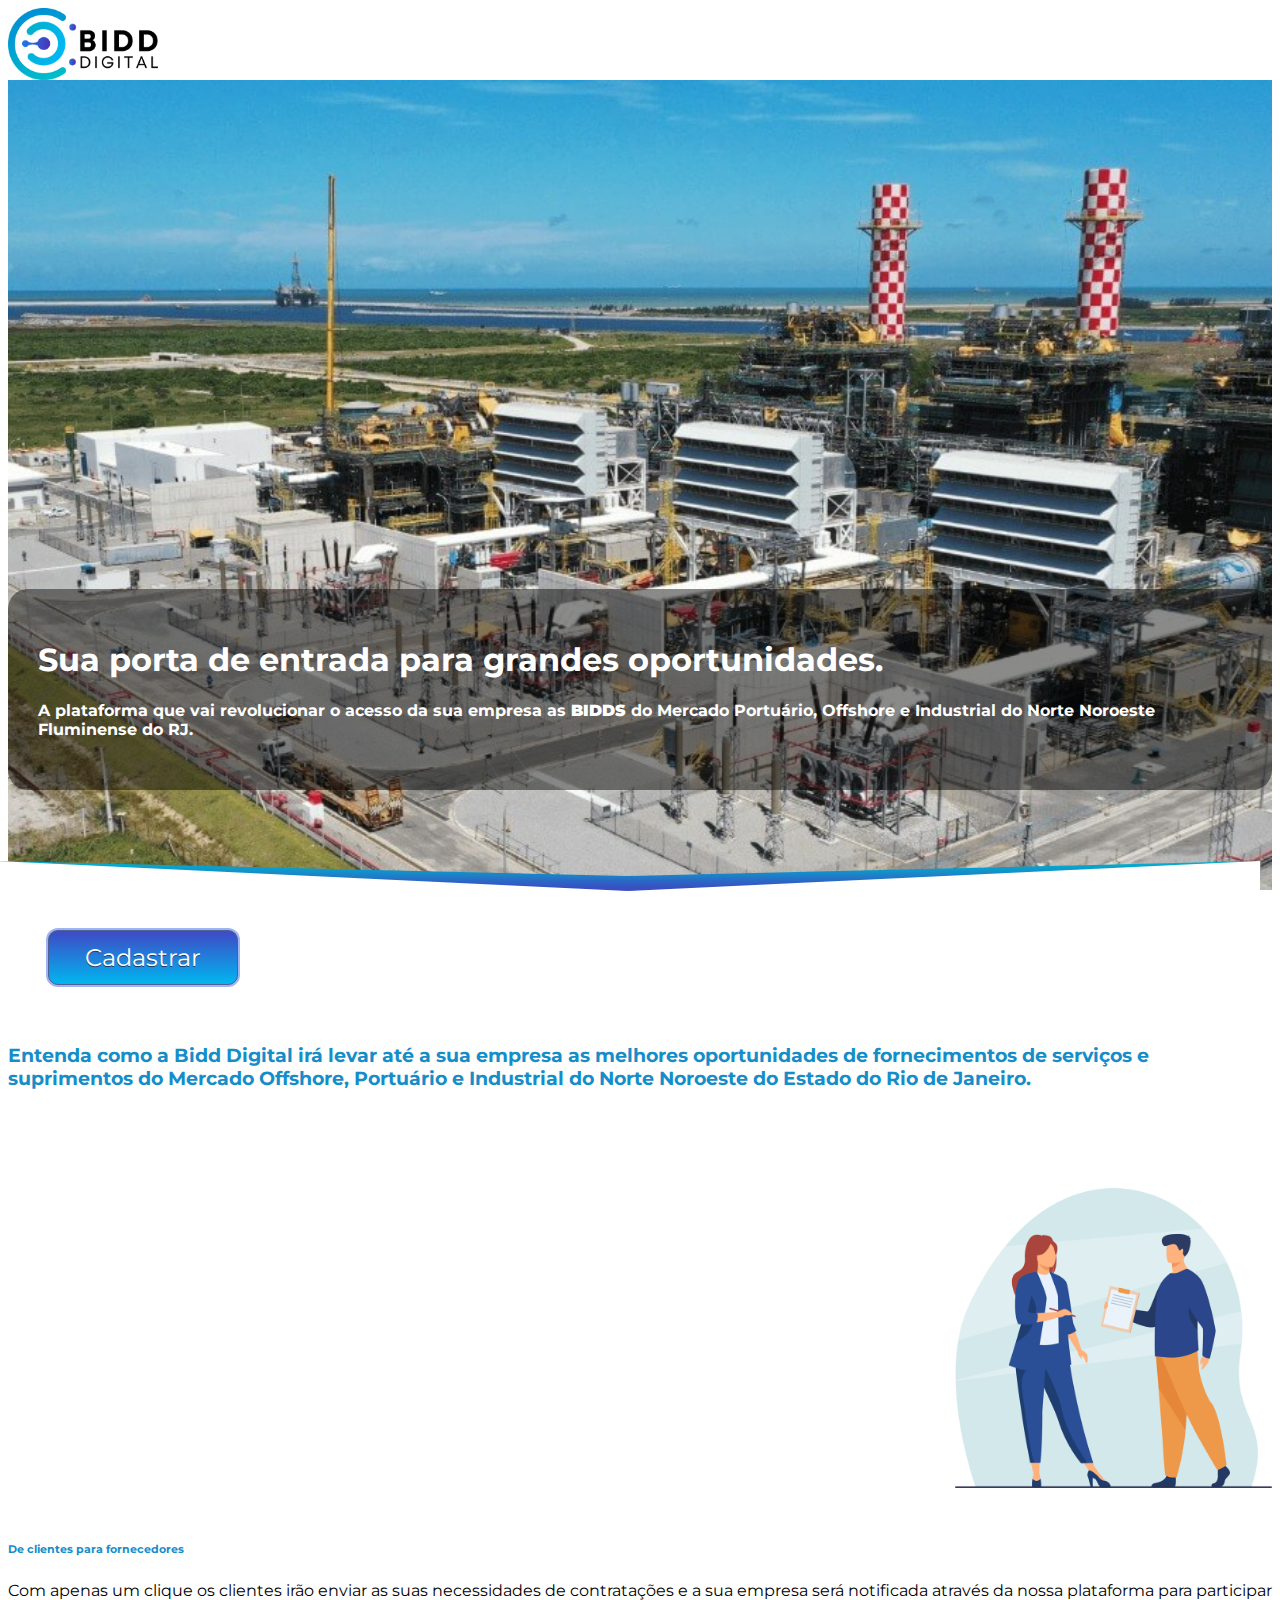
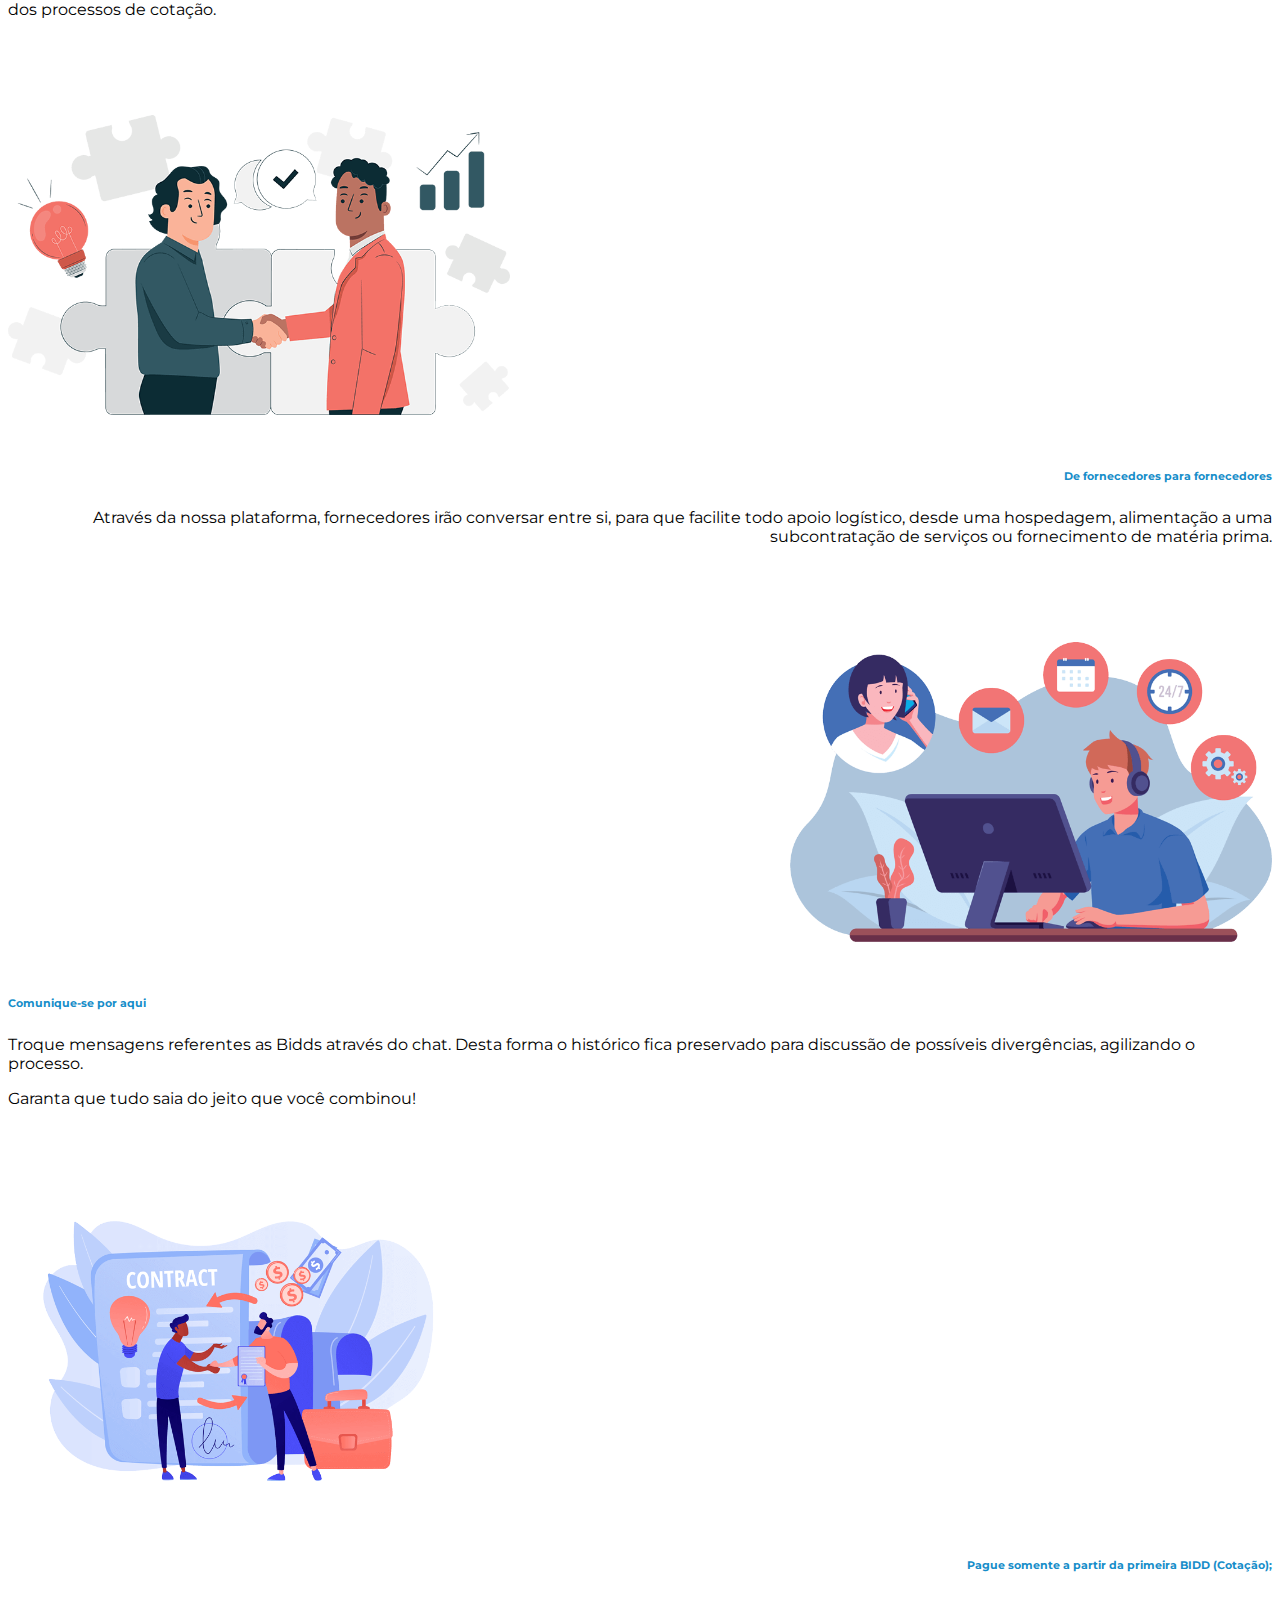
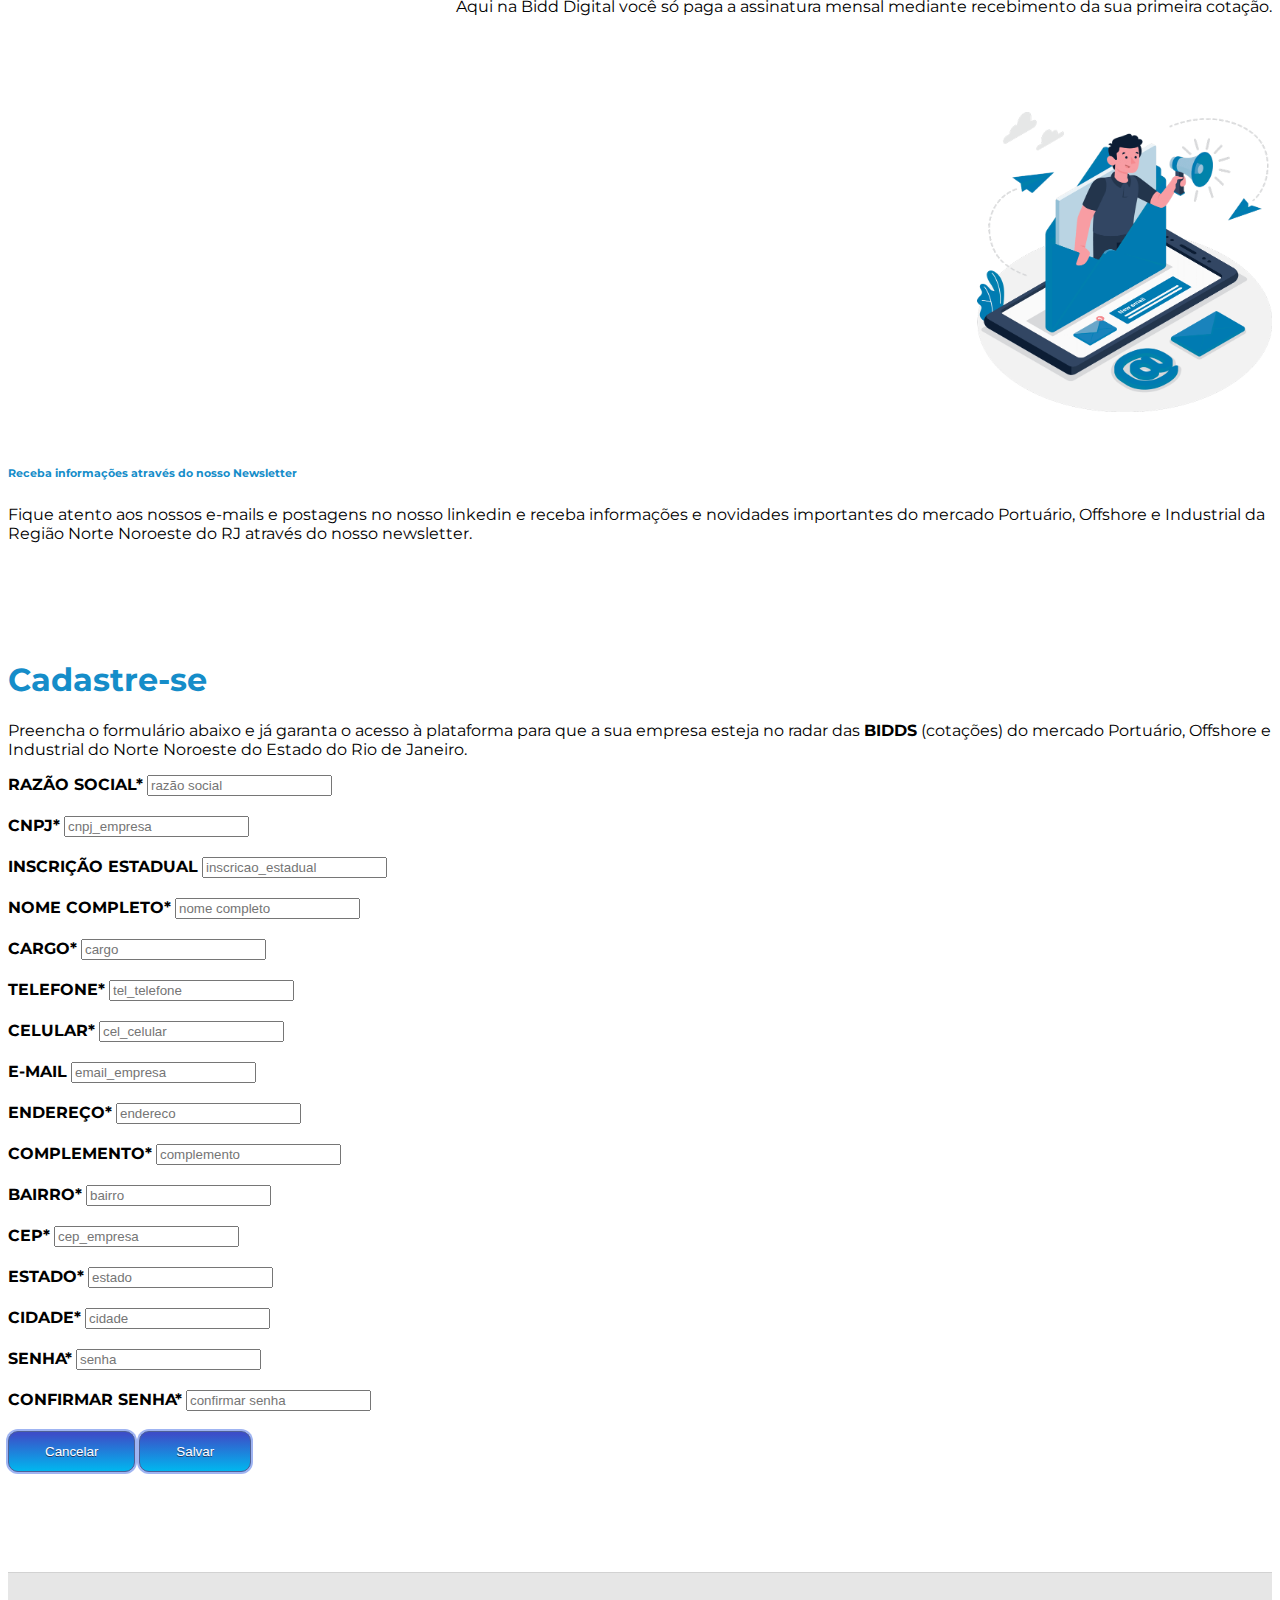
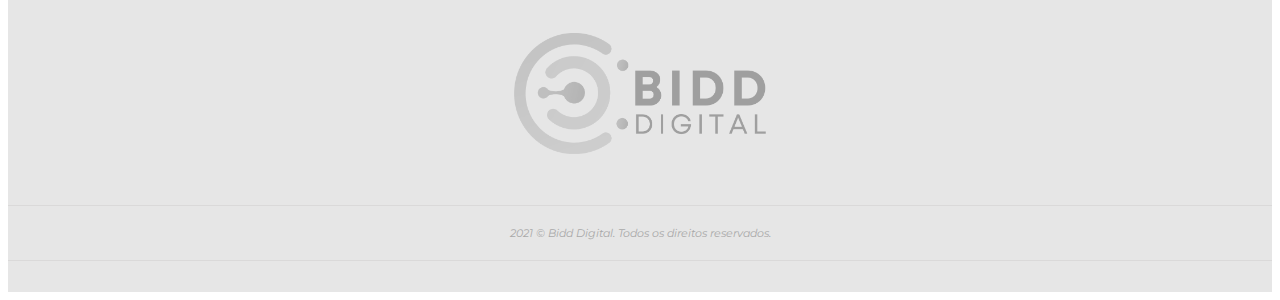
<file: index.html>
<html>
  <head>
    <meta http-equiv="Content-Type" content="text/html; charset=UTF-8">
    <meta name="viewport" content="width=device-width, initial-scale=1">
    <title>Bidd Digital</title>

      
    <link rel="apple-touch-icon" sizes="57x57" href="apple-icon-57x57.png">
    <link rel="apple-touch-icon" sizes="60x60" href="apple-icon-60x60.png">
    <link rel="apple-touch-icon" sizes="72x72" href="apple-icon-72x72.png">
    <link rel="apple-touch-icon" sizes="76x76" href="apple-icon-76x76.png">
    <link rel="apple-touch-icon" sizes="114x114" href="apple-icon-114x114.png">
    <link rel="apple-touch-icon" sizes="120x120" href="apple-icon-120x120.png">
    <link rel="apple-touch-icon" sizes="144x144" href="apple-icon-144x144.png">
    <link rel="apple-touch-icon" sizes="152x152" href="apple-icon-152x152.png">
    <link rel="apple-touch-icon" sizes="180x180" href="apple-icon-180x180.png">
    <link rel="icon" type="image/png" sizes="192x192"  href="android-icon-192x192.png">
    <link rel="icon" type="image/png" sizes="32x32" href="favicon-32x32.png">
    <link rel="icon" type="image/png" sizes="96x96" href="favicon-96x96.png">
    <link rel="icon" type="image/png" sizes="16x16" href="favicon-16x16.png">
    <link rel="manifest" href="manifest.json">
    <meta name="msapplication-TileColor" content="#158dc9">
    <meta name="msapplication-TileImage" content="ms-icon-144x144.png">
    <meta name="theme-color" content="#158dc9">

        <!-- Required by Bootstrap -->
        <link href="https://cdn.jsdelivr.net/npm/bootstrap@5.0.2/dist/css/bootstrap.min.css" rel="stylesheet" integrity="sha384-EVSTQN3/azprG1Anm3QDgpJLIm9Nao0Yz1ztcQTwFspd3yD65VohhpuuCOmLASjC" crossorigin="anonymous">
        
    <!-- Bidd -->
    <link rel="stylesheet" href="bidd.css">  

    <!-- Plugins -->
    <link rel="stylesheet" href="css/select2.min.css">
    <link rel="stylesheet" href="css/sweetalert.css">

  </head>
  <body>

    <header>

      <nav class="navbar navbar-expand-lg navbar-light bg-light">
        <div class="container">
          
          <a class="navbar-brand" href="#"> <img src="img/bidd.png" width="150"></a>
            <!-- NAV BAR COLLAPSE 
          <button class="navbar-toggler" type="button" data-bs-toggle="collapse" data-bs-target="#navbarNav" aria-controls="navbarNav" aria-expanded="false" aria-label="Toggle navigation">
            <span class="navbar-toggler-icon"></span>
          </button>
          <div class="collapse navbar-collapse" id="navbarNav">
            <ul class="navbar-nav">
              <li class="nav-item">
                <a class="nav-link active" aria-current="page" href="#">Home</a>
              </li>
              <li class="nav-item">
                <a class="nav-link" href="#">Features</a>
              </li>
              <li class="nav-item">
                <a class="nav-link" href="#">Pricing</a>
              </li>
              <li class="nav-item">
                <a class="nav-link disabled" href="#" tabindex="-1" aria-disabled="true">Disabled</a>
              </li>
            </ul>
          </div>
        -->
        </div>
      
       
      </nav>

    <div class="container-fluid header-bidd" id="header-img">
      <div class="layer"></div>
      <div class="border-bottom-header"><img src="img/border-bottom-header.png"></div>
      <div class="header-content">
        <div class="container">
        <div class="row">
          <div class="col col-md-6 col-sm-12 header-text">
            <h1>Sua porta de entrada para grandes oportunidades.</h1>
            <h4>A plataforma que vai revolucionar o acesso da sua empresa as <strong>BIDDS</strong> do Mercado Portuário, Offshore e Industrial do Norte Noroeste Fluminense do RJ.</h4>
          </div>
          </div>
        </div>
        
        
    </div>
    
  </div>
</header>

<div class="botao-cadastrar text-center">
  <a href="#cadastro" class="btn btn-action">Cadastrar</a>
</div>

<div class="container">
  <h3 class="intro text-center">Entenda como a Bidd Digital irá levar até a sua empresa as melhores oportunidades de fornecimentos de serviços e suprimentos do Mercado Offshore, Portuário e Industrial do Norte Noroeste do Estado do Rio de Janeiro.</h3>
</div>  
<section class="container services-wrapper">

    <div class="row services-item">
    <div class="col-md-5 order-md-first services-img"><img src="img/clientes.png"></div>
    <div class="col-md-7">
      <h6>De clientes para fornecedores</h6>
      <p>Com apenas um clique os clientes irão enviar as suas necessidades de contratações e a sua empresa será notificada através da nossa plataforma para participar dos processos de cotação. </p>
    </div>
  </div>

  <div class="row services-item right">
    <div class="col-md-5 order-md-last services-img"><img src="img/fornecedores.png"></div>
      <div class="col-md-7">
      <h6>De fornecedores para fornecedores </h6>
      <p>Através da nossa plataforma, fornecedores irão conversar entre si, para que facilite todo apoio logístico, desde uma hospedagem, alimentação a uma subcontratação de serviços ou fornecimento de matéria prima. </p>
    </div>
    </div>

    <div class="row services-item">
      <div class="col-md-5 order-md-first services-img"><img src="img/fale-conosco.png"></div>
      <div class="col-md-7">
        <h6>Comunique-se por aqui</h6>
        <p>Troque mensagens referentes as Bidds através do chat. Desta forma o histórico fica preservado para discussão de possíveis divergências, agilizando o processo.</p>
          <p>Garanta que tudo saia do jeito que você combinou!</p>
          
      </div>
    </div>
  
    <div class="row services-item right">
      <div class="col-md-5 order-md-last services-img"><img src="img/bidds.png"></div>
        <div class="col-md-7">
        <h6>Pague somente a partir da primeira BIDD (Cotação);</h6>
        <p>Aqui na Bidd Digital você só paga a assinatura mensal mediante recebimento da sua primeira cotação.</p>
      </div>
      </div>    

      <div class="row services-item">
        <div class="col-md-5 order-md-first services-img"><img src="img/newsletter.png"></div>
        <div class="col-md-7">
          <h6>Receba informações através do nosso Newsletter</h6>
          <p>Fique atento aos nossos e-mails e postagens no nosso linkedin e receba informações e novidades importantes do mercado Portuário, Offshore e Industrial da Região Norte Noroeste do RJ através do nosso newsletter. </p>
            
        </div>
      </div>      
</section>

<section class="container" id="cadastro">

  <h1 class="mb-3">Cadastre-se</h1>
  <p>Preencha o formulário abaixo e já garanta o acesso à plataforma para que a sua empresa esteja  no radar das <strong>BIDDS</strong> (cotações) do mercado Portuário, Offshore e Industrial do Norte Noroeste do Estado do Rio de Janeiro.</p>

  <form class="form-horizontal mt-5" action="servletempresa"	method="post">

              <div class="row">
                <div class="col-sm-12 col-md-4">
                  <label for="id_empresa" class="control-label">RAZÃO SOCIAL*</label>
                  <input class="form-control" id="ds_nome" name="ds_nome" placeholder="razão social" type="text" required="required"></input>
                </div>
                <div class="col-sm-12 col-md-4">
                  <label for="cnpj_empresa" class="control-label">CNPJ*</label>
                  <input class="form-control" id="cnpj_empresa"	name="cnpj_empresa" placeholder="cnpj_empresa" type="text" required="required"></input>
                </div>
                <div class="col-sm-12 col-md-4">
                  <label for="inscricao_estadual" class="control-label">INSCRIÇÃO ESTADUAL</label>
                  <input class="form-control" id="inscricao_estadual" name="inscricao_estadual" placeholder="inscricao_estadual" type="tel" required="required"></input>
                </div>
              </div>
              <div class="row">
                <div class="col-sm-12 col-md-8">
                  <label for="nome" class="control-label">NOME COMPLETO*</label>
                  <input class="form-control" id="nome" name="nome" placeholder="nome completo" type="text"	required="required"></input>
                </div>
                <div class="col-sm-12 col-md-4">
                  <label for="cargo" class=" control-label">CARGO*</label>
                  <input class="form-control" id="cargo"	name="cargo" placeholder="cargo" type="text" required="required"></input>
                </div>
              </div>
              <div class="row">
                <div class="col-sm-12 col-md-4">
                  <label for="tel_telefone" class="control-label">TELEFONE*</label>
                  <input class="form-control" id="tel_telefone" name="tel_telefone" placeholder="tel_telefone" type="text" required="required"></input>
                </div>
                <div class="col-sm-12 col-md-4">
                  <label for="cel_celular" class="control-label">CELULAR*</label>
                  <input class="form-control" id="cel_celular" name="cel_celular" placeholder="cel_celular" type="text"  required="required"></input>
                </div>
                <div class="col-sm-12 col-md-4">
                  <label for="email_empresa" class="control-label">E-MAIL</label>
                  <input class="form-control" id="email_empresa" name="email_empresa" placeholder="email_empresa" type="text" required="required"></input>
                </div>
              </div>              
              <div class="row">
                <div class="col-sm-12 col-md-8">
                  <label for="endereco" class="control-label">ENDEREÇO*</label>
                  <input class="form-control" id="endereco" name="endereco"	placeholder="endereco" type="text" required="required"></input>
                </div>
                <div class="col-sm-12 col-md-4">
                  <label for="complemento" class="control-label">COMPLEMENTO*</label>
                  <input class="form-control" id="complemento" name="complemento" placeholder="complemento" type="text"	required="required"></input>
                </div>
              </div>
              <div class="row">
                <div class="col-sm-12 col-md-3">
                  <label for="bairro" class="control-label">BAIRRO*</label>
                  <input class="form-control" id="bairro" name="bairro"	placeholder="bairro" type="text" required="required"></input>
                </div>
                <div class="col-sm-12 col-md-3">
                  <label for="cep_empresa" class="control-label">CEP*</label>
                  <input class="form-control" id="cep_empresa" name="cep_empresa" placeholder="cep_empresa" type="text" required="required"></input>
                </div>
                <div class="col-sm-12 col-md-3">
                  <label for="estado" class="control-label">ESTADO*</label>
                  <input class="form-control" id="estado" name="estado"	placeholder="estado" type="text" required="required"></input>
                </div>
                <div class="col-sm-12 col-md-3">
                  <label for="cidade" class="control-label">CIDADE*</label>
                  <input class="form-control" id="cidade" name="cidade"	placeholder="cidade" type="text" required="required"></input>
                </div>
              </div>
							<div class="row">
                <div class="col-sm-12 col-md-6">
                  <label for="senha" class="control-label">SENHA*</label>
                  <input class="form-control " id="senha"	name="senha" placeholder="senha" type="password" required="required"></input>
                </div>
                <div class="col-sm-12 col-md-6">
                  <label for="senha2" class="control-label">CONFIRMAR SENHA*</label>
                  <input class="form-control " id="senha2" name="senha2" placeholder="confirmar senha" type="password" required="required"></input>
                </div>
              </div>
							
						
							<!-- /.box-body -->
							<div class="box-footer">
								<button type="reset" data-dismiss="modal" class="btn btn-info col-sm-offset-2">Cancelar</button>

								<button type="button" class="btn btn-info" onclick="enviar();"
									id="btnIncluir">Salvar</button>
							</div>
							<!-- /.box-footer -->
						</form>
</section>

<footer>
<img src="img/bidd.png">
<p>2021 &copy; Bidd Digital. Todos os direitos reservados.</p>
</footer>
    <!-- jQuery & Bootstrap-->
    <script src="https://code.jquery.com/jquery-3.5.1.min.js" crossorigin="anonymous"></script>
  <script src="https://cdn.jsdelivr.net/npm/bootstrap@5.0.2/dist/js/bootstrap.bundle.min.js" integrity="sha384-MrcW6ZMFYlzcLA8Nl+NtUVF0sA7MsXsP1UyJoMp4YLEuNSfAP+JcXn/tWtIaxVXM" crossorigin="anonymous"></script>    
  <script	src="https://igorescobar.github.io/jQuery-Mask-Plugin/js/jquery.mask.min.js"></script>
  <script src="bidd.js"></script>
  <script src="js/jquery-ui.min.js"></script>
  <script src="js/select2.full.min.js"></script>
  <script src="js/sweetalert.min.js"></script>
  </body>
  </html>
  </html>
</file>
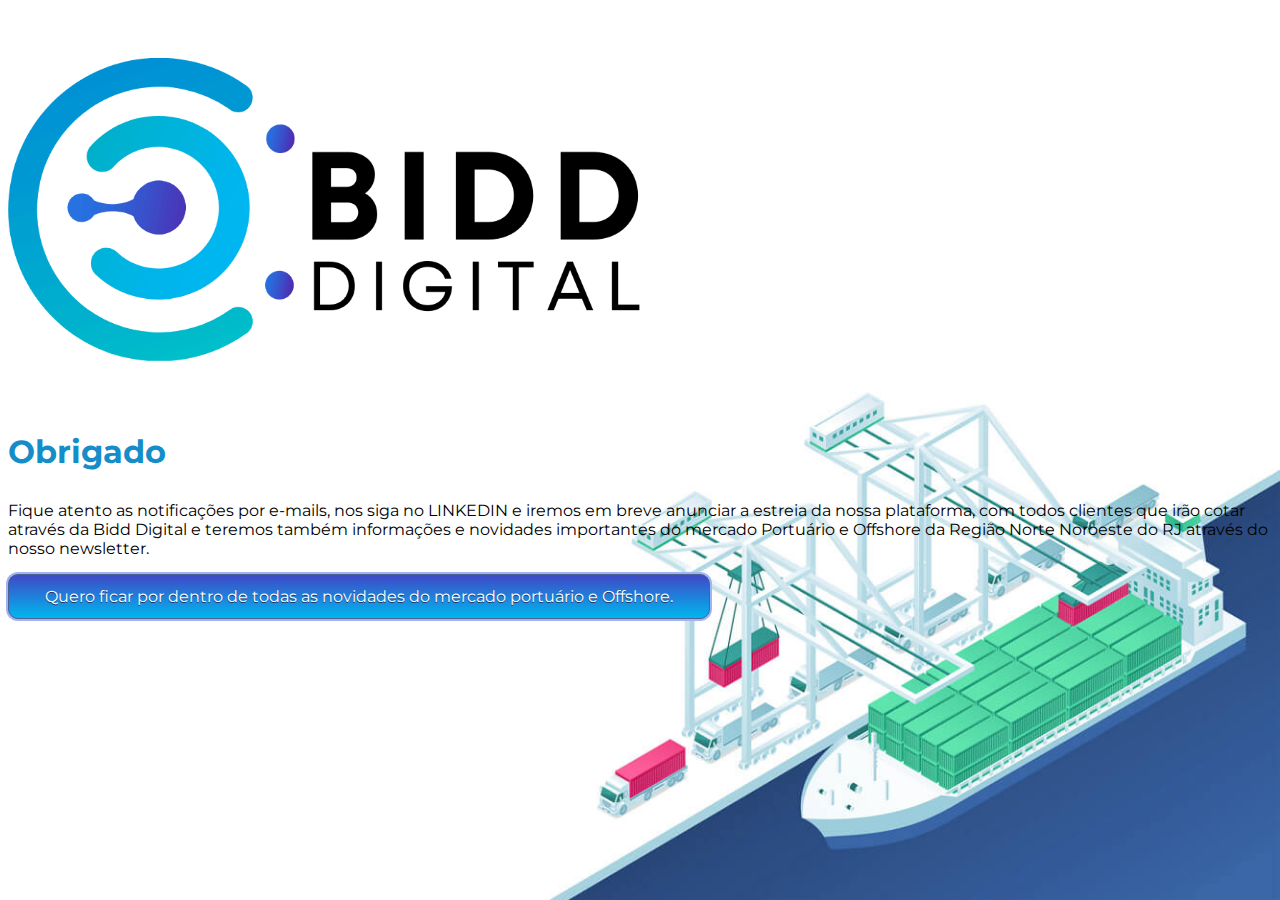
<file: obrigado.html>
<html>
    <head>
      <meta http-equiv="Content-Type" content="text/html; charset=UTF-8">
      <meta name="viewport" content="width=device-width, initial-scale=1">
      <title>Bidd Digital</title>
  
        
      <link rel="apple-touch-icon" sizes="57x57" href="apple-icon-57x57.png">
      <link rel="apple-touch-icon" sizes="60x60" href="apple-icon-60x60.png">
      <link rel="apple-touch-icon" sizes="72x72" href="apple-icon-72x72.png">
      <link rel="apple-touch-icon" sizes="76x76" href="apple-icon-76x76.png">
      <link rel="apple-touch-icon" sizes="114x114" href="apple-icon-114x114.png">
      <link rel="apple-touch-icon" sizes="120x120" href="apple-icon-120x120.png">
      <link rel="apple-touch-icon" sizes="144x144" href="apple-icon-144x144.png">
      <link rel="apple-touch-icon" sizes="152x152" href="apple-icon-152x152.png">
      <link rel="apple-touch-icon" sizes="180x180" href="apple-icon-180x180.png">
      <link rel="icon" type="image/png" sizes="192x192"  href="android-icon-192x192.png">
      <link rel="icon" type="image/png" sizes="32x32" href="favicon-32x32.png">
      <link rel="icon" type="image/png" sizes="96x96" href="favicon-96x96.png">
      <link rel="icon" type="image/png" sizes="16x16" href="favicon-16x16.png">
      <link rel="manifest" href="manifest.json">
      <meta name="msapplication-TileColor" content="#158dc9">
      <meta name="msapplication-TileImage" content="ms-icon-144x144.png">
      <meta name="theme-color" content="#158dc9">
  
          <!-- Required by Bootstrap -->
          <link href="https://cdn.jsdelivr.net/npm/bootstrap@5.0.2/dist/css/bootstrap.min.css" rel="stylesheet" integrity="sha384-EVSTQN3/azprG1Anm3QDgpJLIm9Nao0Yz1ztcQTwFspd3yD65VohhpuuCOmLASjC" crossorigin="anonymous">
          
      <!-- Bidd -->
      <link rel="stylesheet" href="bidd.css">  
  
      <!-- Plugins -->
      <link rel="stylesheet" href="css/select2.min.css">
      <link rel="stylesheet" href="css/sweetalert.css">
  
    </head>
    <body class="obrigado">
        <div class="container">
            <div class="row">
                <div class="col-md-7 col-lg-5 col-sm-12 text">
                    <img src="img/bidd.png">
<h1>Obrigado</h1>
<p>Fique atento as notificações por e-mails, nos siga no LINKEDIN e iremos em breve anunciar a estreia da nossa plataforma, com todos clientes que irão cotar através da Bidd Digital e teremos também informações e novidades importantes do mercado Portuário e Offshore da Região Norte Noroeste do RJ através do nosso newsletter. </p>
<a href="https://www.linkedin.com/in/bidd-digital-607911217/" target="_blank" class="linkedin btn">Quero ficar por dentro de todas as novidades do mercado portuário e Offshore.</a>
</div>
</div>
</div>
</body>
        </html>
</file>
<file: bidd.css>
@import url('https://fonts.googleapis.com/css2?family=Montserrat:ital,wght@0,400;0,700;0,800;1,400;1,700;1,800&display=swap');

body {font-family: 'Montserrat', sans-serif;}
h1, h2, h3, h4, h5, h6  {
    font-weight:bold;
    color: #158dc9;
}

.obrigado {background: url(img/thanks.jpg) no-repeat bottom right;background-size: 100%;padding-bottom: 200px;}
.obrigado img {width:50%;margin: 50px 0;}
.obrigado h1 {margin-bottom:30px}
.header-text {
    background: rgb(0 0 0 / 45%);
    padding: 30px 30px;
    border-radius: 20px;
}
.header-bidd {
    background:url(img/porto.jpg) no-repeat;
    background-size:cover;
    background-position:center bottom;
    position: relative;
    color:white;
    display:table;
    height: 70vh;
    transition: background .5s;
}
.header-content {
    display: table-cell;
    vertical-align: bottom;
    padding: 100px 0;
    z-index:50;
    position: relative;
    }
    .header-content h1, .header-content h4 {color: white !important;}
.border-bottom-header {
    position: absolute;
    bottom: 0;
    margin: -1px -.75rem;
    width: 100%;
}
.border-bottom-header img {
    width:100%;
    height:30px;
}
.layer {
    /* background-color: rgb(0 0 0 / 20%); */
    position: absolute;
    top: 0;
    left: 0;
    width: 100%;
    height: 100%;
    z-index: 0;
}
.navbar-brand{margin: 0 auto;}
.navbar-nav {
    margin-left:auto;
}

.btn {
	box-shadow: 0px 0px 0px 2px #9fb4f2;
	background:linear-gradient(to bottom, #3c4ec8 5%, #00b7ef 100%);
	background-color:#3c4ec8;
	border-radius:10px;
	border:1px solid #4e6096;
	display:inline-block;
	cursor:pointer;
	color:#ffffff;
	padding: 12px 36px;
	text-decoration:none;
	text-shadow:0px 1px 0px #283966;
	transition: all 1s;
}
.btn:hover {
	background:linear-gradient(to bottom, #00b7ef 5%, #3c4ec8 100%);
	background-color:#00b7ef;
    color:#ffffff;
}
.btn:active {
	position:relative;
	top:1px;
}
.btn-action {font-size:150%;}

.botao-cadastrar {
    padding:40px;    
}

.services-item {
    padding: 40px 0;
}

.services-item img {
	max-height:300px;
	margin-bottom:30px;
	max-width: 100%;
}
.services-img {
	text-align:right;
}

.services-wrapper {
    padding-top: 40px;
    padding-bottom: 40px;
}
form label{font-weight:bold;}
footer {border-top: 1px solid #d2d2d2;background:#e6e6e6;padding: 60px 0 20px;text-align:center;margin-top: 100px;}
footer img{margin-bottom:40px;max-width:40%;filter: grayscale(100%);opacity:.3}
footer p {font-size: 70%;font-style:italic;color: darkgrey;border-top: 1px solid #dad9d9;border-bottom: 1px solid #dad9d9;padding: 20px;}

form .col-sm-12 {margin-bottom:20px;}

@media (min-width: 768px) { 
    .header-bidd {
        height: 90vh;
    }
    footer img{ max-width:20%;}

.services-item.right p,
.services-item.right h6 {
	text-align:right;
}
.services-item.right .services-img {
	text-align:left;
}

}
@media (min-width: 576px) {.obrigado {background: url(img/thanks.jpg) no-repeat bottom right;background-size: 60%;padding-bottom: 200px;}}
</file>
<file: css/sweetalert.css>
body.stop-scrolling {
  height: 100%;
  overflow: hidden; }

.sweet-overlay {
  background-color: black;
  /* IE8 */
  -ms-filter: "progid:DXImageTransform.Microsoft.Alpha(Opacity=40)";
  /* IE8 */
  background-color: rgba(0, 0, 0, 0.4);
  position: fixed;
  left: 0;
  right: 0;
  top: 0;
  bottom: 0;
  display: none;
  z-index: 10000; }

.sweet-alert {
  background-color: white;
  font-family: 'Open Sans', 'Helvetica Neue', Helvetica, Arial, sans-serif;
  width: 478px;
  padding: 17px;
  border-radius: 5px;
  text-align: center;
  position: fixed;
  left: 50%;
  top: 50%;
  margin-left: -256px;
  margin-top: -200px;
  overflow: hidden;
  display: none;
  z-index: 99999; }
  @media all and (max-width: 540px) {
    .sweet-alert {
      width: auto;
      margin-left: 0;
      margin-right: 0;
      left: 15px;
      right: 15px; } }
  .sweet-alert h2 {
    color: #575757;
    font-size: 30px;
    text-align: center;
    font-weight: 600;
    text-transform: none;
    position: relative;
    margin: 25px 0;
    padding: 0;
    line-height: 40px;
    display: block; }
  .sweet-alert p {
    color: #797979;
    font-size: 16px;
    text-align: center;
    font-weight: 300;
    position: relative;
    text-align: inherit;
    float: none;
    margin: 0;
    padding: 0;
    line-height: normal; }
  .sweet-alert fieldset {
    border: none;
    position: relative; }
  .sweet-alert .sa-error-container {
    background-color: #f1f1f1;
    margin-left: -17px;
    margin-right: -17px;
    overflow: hidden;
    padding: 0 10px;
    max-height: 0;
    webkit-transition: padding 0.15s, max-height 0.15s;
    transition: padding 0.15s, max-height 0.15s; }
    .sweet-alert .sa-error-container.show {
      padding: 10px 0;
      max-height: 100px;
      webkit-transition: padding 0.2s, max-height 0.2s;
      transition: padding 0.25s, max-height 0.25s; }
    .sweet-alert .sa-error-container .icon {
      display: inline-block;
      width: 24px;
      height: 24px;
      border-radius: 50%;
      background-color: #ea7d7d;
      color: white;
      line-height: 24px;
      text-align: center;
      margin-right: 3px; }
    .sweet-alert .sa-error-container p {
      display: inline-block; }
  .sweet-alert .sa-input-error {
    position: absolute;
    top: 29px;
    right: 26px;
    width: 20px;
    height: 20px;
    opacity: 0;
    -webkit-transform: scale(0.5);
    transform: scale(0.5);
    -webkit-transform-origin: 50% 50%;
    transform-origin: 50% 50%;
    -webkit-transition: all 0.1s;
    transition: all 0.1s; }
    .sweet-alert .sa-input-error::before, .sweet-alert .sa-input-error::after {
      content: "";
      width: 20px;
      height: 6px;
      background-color: #f06e57;
      border-radius: 3px;
      position: absolute;
      top: 50%;
      margin-top: -4px;
      left: 50%;
      margin-left: -9px; }
    .sweet-alert .sa-input-error::before {
      -webkit-transform: rotate(-45deg);
      transform: rotate(-45deg); }
    .sweet-alert .sa-input-error::after {
      -webkit-transform: rotate(45deg);
      transform: rotate(45deg); }
    .sweet-alert .sa-input-error.show {
      opacity: 1;
      -webkit-transform: scale(1);
      transform: scale(1); }
  .sweet-alert input {
    width: 100%;
    box-sizing: border-box;
    border-radius: 3px;
    border: 1px solid #d7d7d7;
    height: 43px;
    margin-top: 10px;
    margin-bottom: 17px;
    font-size: 18px;
    box-shadow: inset 0px 1px 1px rgba(0, 0, 0, 0.06);
    padding: 0 12px;
    display: none;
    -webkit-transition: all 0.3s;
    transition: all 0.3s; }
    .sweet-alert input:focus {
      outline: none;
      box-shadow: 0px 0px 3px #c4e6f5;
      border: 1px solid #b4dbed; }
      .sweet-alert input:focus::-moz-placeholder {
        transition: opacity 0.3s 0.03s ease;
        opacity: 0.5; }
      .sweet-alert input:focus:-ms-input-placeholder {
        transition: opacity 0.3s 0.03s ease;
        opacity: 0.5; }
      .sweet-alert input:focus::-webkit-input-placeholder {
        transition: opacity 0.3s 0.03s ease;
        opacity: 0.5; }
    .sweet-alert input::-moz-placeholder {
      color: #bdbdbd; }
    .sweet-alert input:-ms-input-placeholder {
      color: #bdbdbd; }
    .sweet-alert input::-webkit-input-placeholder {
      color: #bdbdbd; }
  .sweet-alert.show-input input {
    display: block; }
  .sweet-alert .sa-confirm-button-container {
    display: inline-block;
    position: relative; }
  .sweet-alert .la-ball-fall {
    position: absolute;
    left: 50%;
    top: 50%;
    margin-left: -27px;
    margin-top: 4px;
    opacity: 0;
    visibility: hidden; }
  .sweet-alert button {
    background-color: #8CD4F5;
    color: white;
    border: none;
    box-shadow: none;
    font-size: 17px;
    font-weight: 500;
    -webkit-border-radius: 4px;
    border-radius: 5px;
    padding: 10px 32px;
    margin: 26px 5px 0 5px;
    cursor: pointer; }
    .sweet-alert button:focus {
      outline: none;
      box-shadow: 0 0 2px rgba(128, 179, 235, 0.5), inset 0 0 0 1px rgba(0, 0, 0, 0.05); }
    .sweet-alert button:hover {
      background-color: #7ecff4; }
    .sweet-alert button:active {
      background-color: #5dc2f1; }
    .sweet-alert button.cancel {
      background-color: #C1C1C1; }
      .sweet-alert button.cancel:hover {
        background-color: #b9b9b9; }
      .sweet-alert button.cancel:active {
        background-color: #a8a8a8; }
      .sweet-alert button.cancel:focus {
        box-shadow: rgba(197, 205, 211, 0.8) 0px 0px 2px, rgba(0, 0, 0, 0.0470588) 0px 0px 0px 1px inset !important; }
    .sweet-alert button[disabled] {
      opacity: .6;
      cursor: default; }
    .sweet-alert button.confirm[disabled] {
      color: transparent; }
      .sweet-alert button.confirm[disabled] ~ .la-ball-fall {
        opacity: 1;
        visibility: visible;
        transition-delay: 0s; }
    .sweet-alert button::-moz-focus-inner {
      border: 0; }
  .sweet-alert[data-has-cancel-button=false] button {
    box-shadow: none !important; }
  .sweet-alert[data-has-confirm-button=false][data-has-cancel-button=false] {
    padding-bottom: 40px; }
  .sweet-alert .sa-icon {
    width: 80px;
    height: 80px;
    border: 4px solid gray;
    -webkit-border-radius: 40px;
    border-radius: 40px;
    border-radius: 50%;
    margin: 20px auto;
    padding: 0;
    position: relative;
    box-sizing: content-box; }
    .sweet-alert .sa-icon.sa-error {
      border-color: #F27474; }
      .sweet-alert .sa-icon.sa-error .sa-x-mark {
        position: relative;
        display: block; }
      .sweet-alert .sa-icon.sa-error .sa-line {
        position: absolute;
        height: 5px;
        width: 47px;
        background-color: #F27474;
        display: block;
        top: 37px;
        border-radius: 2px; }
        .sweet-alert .sa-icon.sa-error .sa-line.sa-left {
          -webkit-transform: rotate(45deg);
          transform: rotate(45deg);
          left: 17px; }
        .sweet-alert .sa-icon.sa-error .sa-line.sa-right {
          -webkit-transform: rotate(-45deg);
          transform: rotate(-45deg);
          right: 16px; }
    .sweet-alert .sa-icon.sa-warning {
      border-color: #F8BB86; }
      .sweet-alert .sa-icon.sa-warning .sa-body {
        position: absolute;
        width: 5px;
        height: 47px;
        left: 50%;
        top: 10px;
        -webkit-border-radius: 2px;
        border-radius: 2px;
        margin-left: -2px;
        background-color: #F8BB86; }
      .sweet-alert .sa-icon.sa-warning .sa-dot {
        position: absolute;
        width: 7px;
        height: 7px;
        -webkit-border-radius: 50%;
        border-radius: 50%;
        margin-left: -3px;
        left: 50%;
        bottom: 10px;
        background-color: #F8BB86; }
    .sweet-alert .sa-icon.sa-info {
      border-color: #C9DAE1; }
      .sweet-alert .sa-icon.sa-info::before {
        content: "";
        position: absolute;
        width: 5px;
        height: 29px;
        left: 50%;
        bottom: 17px;
        border-radius: 2px;
        margin-left: -2px;
        background-color: #C9DAE1; }
      .sweet-alert .sa-icon.sa-info::after {
        content: "";
        position: absolute;
        width: 7px;
        height: 7px;
        border-radius: 50%;
        margin-left: -3px;
        top: 19px;
        background-color: #C9DAE1; }
    .sweet-alert .sa-icon.sa-success {
      border-color: #A5DC86; }
      .sweet-alert .sa-icon.sa-success::before, .sweet-alert .sa-icon.sa-success::after {
        content: '';
        -webkit-border-radius: 40px;
        border-radius: 40px;
        border-radius: 50%;
        position: absolute;
        width: 60px;
        height: 120px;
        background: white;
        -webkit-transform: rotate(45deg);
        transform: rotate(45deg); }
      .sweet-alert .sa-icon.sa-success::before {
        -webkit-border-radius: 120px 0 0 120px;
        border-radius: 120px 0 0 120px;
        top: -7px;
        left: -33px;
        -webkit-transform: rotate(-45deg);
        transform: rotate(-45deg);
        -webkit-transform-origin: 60px 60px;
        transform-origin: 60px 60px; }
      .sweet-alert .sa-icon.sa-success::after {
        -webkit-border-radius: 0 120px 120px 0;
        border-radius: 0 120px 120px 0;
        top: -11px;
        left: 30px;
        -webkit-transform: rotate(-45deg);
        transform: rotate(-45deg);
        -webkit-transform-origin: 0px 60px;
        transform-origin: 0px 60px; }
      .sweet-alert .sa-icon.sa-success .sa-placeholder {
        width: 80px;
        height: 80px;
        border: 4px solid rgba(165, 220, 134, 0.2);
        -webkit-border-radius: 40px;
        border-radius: 40px;
        border-radius: 50%;
        box-sizing: content-box;
        position: absolute;
        left: -4px;
        top: -4px;
        z-index: 2; }
      .sweet-alert .sa-icon.sa-success .sa-fix {
        width: 5px;
        height: 90px;
        background-color: white;
        position: absolute;
        left: 28px;
        top: 8px;
        z-index: 1;
        -webkit-transform: rotate(-45deg);
        transform: rotate(-45deg); }
      .sweet-alert .sa-icon.sa-success .sa-line {
        height: 5px;
        background-color: #A5DC86;
        display: block;
        border-radius: 2px;
        position: absolute;
        z-index: 2; }
        .sweet-alert .sa-icon.sa-success .sa-line.sa-tip {
          width: 25px;
          left: 14px;
          top: 46px;
          -webkit-transform: rotate(45deg);
          transform: rotate(45deg); }
        .sweet-alert .sa-icon.sa-success .sa-line.sa-long {
          width: 47px;
          right: 8px;
          top: 38px;
          -webkit-transform: rotate(-45deg);
          transform: rotate(-45deg); }
    .sweet-alert .sa-icon.sa-custom {
      background-size: contain;
      border-radius: 0;
      border: none;
      background-position: center center;
      background-repeat: no-repeat; }

/*
 * Animations
 */
@-webkit-keyframes showSweetAlert {
  0% {
    transform: scale(0.7);
    -webkit-transform: scale(0.7); }
  45% {
    transform: scale(1.05);
    -webkit-transform: scale(1.05); }
  80% {
    transform: scale(0.95);
    -webkit-transform: scale(0.95); }
  100% {
    transform: scale(1);
    -webkit-transform: scale(1); } }

@keyframes showSweetAlert {
  0% {
    transform: scale(0.7);
    -webkit-transform: scale(0.7); }
  45% {
    transform: scale(1.05);
    -webkit-transform: scale(1.05); }
  80% {
    transform: scale(0.95);
    -webkit-transform: scale(0.95); }
  100% {
    transform: scale(1);
    -webkit-transform: scale(1); } }

@-webkit-keyframes hideSweetAlert {
  0% {
    transform: scale(1);
    -webkit-transform: scale(1); }
  100% {
    transform: scale(0.5);
    -webkit-transform: scale(0.5); } }

@keyframes hideSweetAlert {
  0% {
    transform: scale(1);
    -webkit-transform: scale(1); }
  100% {
    transform: scale(0.5);
    -webkit-transform: scale(0.5); } }

@-webkit-keyframes slideFromTop {
  0% {
    top: 0%; }
  100% {
    top: 50%; } }

@keyframes slideFromTop {
  0% {
    top: 0%; }
  100% {
    top: 50%; } }

@-webkit-keyframes slideToTop {
  0% {
    top: 50%; }
  100% {
    top: 0%; } }

@keyframes slideToTop {
  0% {
    top: 50%; }
  100% {
    top: 0%; } }

@-webkit-keyframes slideFromBottom {
  0% {
    top: 70%; }
  100% {
    top: 50%; } }

@keyframes slideFromBottom {
  0% {
    top: 70%; }
  100% {
    top: 50%; } }

@-webkit-keyframes slideToBottom {
  0% {
    top: 50%; }
  100% {
    top: 70%; } }

@keyframes slideToBottom {
  0% {
    top: 50%; }
  100% {
    top: 70%; } }

.showSweetAlert[data-animation=pop] {
  -webkit-animation: showSweetAlert 0.3s;
  animation: showSweetAlert 0.3s; }

.showSweetAlert[data-animation=none] {
  -webkit-animation: none;
  animation: none; }

.showSweetAlert[data-animation=slide-from-top] {
  -webkit-animation: slideFromTop 0.3s;
  animation: slideFromTop 0.3s; }

.showSweetAlert[data-animation=slide-from-bottom] {
  -webkit-animation: slideFromBottom 0.3s;
  animation: slideFromBottom 0.3s; }

.hideSweetAlert[data-animation=pop] {
  -webkit-animation: hideSweetAlert 0.2s;
  animation: hideSweetAlert 0.2s; }

.hideSweetAlert[data-animation=none] {
  -webkit-animation: none;
  animation: none; }

.hideSweetAlert[data-animation=slide-from-top] {
  -webkit-animation: slideToTop 0.4s;
  animation: slideToTop 0.4s; }

.hideSweetAlert[data-animation=slide-from-bottom] {
  -webkit-animation: slideToBottom 0.3s;
  animation: slideToBottom 0.3s; }

@-webkit-keyframes animateSuccessTip {
  0% {
    width: 0;
    left: 1px;
    top: 19px; }
  54% {
    width: 0;
    left: 1px;
    top: 19px; }
  70% {
    width: 50px;
    left: -8px;
    top: 37px; }
  84% {
    width: 17px;
    left: 21px;
    top: 48px; }
  100% {
    width: 25px;
    left: 14px;
    top: 45px; } }

@keyframes animateSuccessTip {
  0% {
    width: 0;
    left: 1px;
    top: 19px; }
  54% {
    width: 0;
    left: 1px;
    top: 19px; }
  70% {
    width: 50px;
    left: -8px;
    top: 37px; }
  84% {
    width: 17px;
    left: 21px;
    top: 48px; }
  100% {
    width: 25px;
    left: 14px;
    top: 45px; } }

@-webkit-keyframes animateSuccessLong {
  0% {
    width: 0;
    right: 46px;
    top: 54px; }
  65% {
    width: 0;
    right: 46px;
    top: 54px; }
  84% {
    width: 55px;
    right: 0px;
    top: 35px; }
  100% {
    width: 47px;
    right: 8px;
    top: 38px; } }

@keyframes animateSuccessLong {
  0% {
    width: 0;
    right: 46px;
    top: 54px; }
  65% {
    width: 0;
    right: 46px;
    top: 54px; }
  84% {
    width: 55px;
    right: 0px;
    top: 35px; }
  100% {
    width: 47px;
    right: 8px;
    top: 38px; } }

@-webkit-keyframes rotatePlaceholder {
  0% {
    transform: rotate(-45deg);
    -webkit-transform: rotate(-45deg); }
  5% {
    transform: rotate(-45deg);
    -webkit-transform: rotate(-45deg); }
  12% {
    transform: rotate(-405deg);
    -webkit-transform: rotate(-405deg); }
  100% {
    transform: rotate(-405deg);
    -webkit-transform: rotate(-405deg); } }

@keyframes rotatePlaceholder {
  0% {
    transform: rotate(-45deg);
    -webkit-transform: rotate(-45deg); }
  5% {
    transform: rotate(-45deg);
    -webkit-transform: rotate(-45deg); }
  12% {
    transform: rotate(-405deg);
    -webkit-transform: rotate(-405deg); }
  100% {
    transform: rotate(-405deg);
    -webkit-transform: rotate(-405deg); } }

.animateSuccessTip {
  -webkit-animation: animateSuccessTip 0.75s;
  animation: animateSuccessTip 0.75s; }

.animateSuccessLong {
  -webkit-animation: animateSuccessLong 0.75s;
  animation: animateSuccessLong 0.75s; }

.sa-icon.sa-success.animate::after {
  -webkit-animation: rotatePlaceholder 4.25s ease-in;
  animation: rotatePlaceholder 4.25s ease-in; }

@-webkit-keyframes animateErrorIcon {
  0% {
    transform: rotateX(100deg);
    -webkit-transform: rotateX(100deg);
    opacity: 0; }
  100% {
    transform: rotateX(0deg);
    -webkit-transform: rotateX(0deg);
    opacity: 1; } }

@keyframes animateErrorIcon {
  0% {
    transform: rotateX(100deg);
    -webkit-transform: rotateX(100deg);
    opacity: 0; }
  100% {
    transform: rotateX(0deg);
    -webkit-transform: rotateX(0deg);
    opacity: 1; } }

.animateErrorIcon {
  -webkit-animation: animateErrorIcon 0.5s;
  animation: animateErrorIcon 0.5s; }

@-webkit-keyframes animateXMark {
  0% {
    transform: scale(0.4);
    -webkit-transform: scale(0.4);
    margin-top: 26px;
    opacity: 0; }
  50% {
    transform: scale(0.4);
    -webkit-transform: scale(0.4);
    margin-top: 26px;
    opacity: 0; }
  80% {
    transform: scale(1.15);
    -webkit-transform: scale(1.15);
    margin-top: -6px; }
  100% {
    transform: scale(1);
    -webkit-transform: scale(1);
    margin-top: 0;
    opacity: 1; } }

@keyframes animateXMark {
  0% {
    transform: scale(0.4);
    -webkit-transform: scale(0.4);
    margin-top: 26px;
    opacity: 0; }
  50% {
    transform: scale(0.4);
    -webkit-transform: scale(0.4);
    margin-top: 26px;
    opacity: 0; }
  80% {
    transform: scale(1.15);
    -webkit-transform: scale(1.15);
    margin-top: -6px; }
  100% {
    transform: scale(1);
    -webkit-transform: scale(1);
    margin-top: 0;
    opacity: 1; } }

.animateXMark {
  -webkit-animation: animateXMark 0.5s;
  animation: animateXMark 0.5s; }

@-webkit-keyframes pulseWarning {
  0% {
    border-color: #F8D486; }
  100% {
    border-color: #F8BB86; } }

@keyframes pulseWarning {
  0% {
    border-color: #F8D486; }
  100% {
    border-color: #F8BB86; } }

.pulseWarning {
  -webkit-animation: pulseWarning 0.75s infinite alternate;
  animation: pulseWarning 0.75s infinite alternate; }

@-webkit-keyframes pulseWarningIns {
  0% {
    background-color: #F8D486; }
  100% {
    background-color: #F8BB86; } }

@keyframes pulseWarningIns {
  0% {
    background-color: #F8D486; }
  100% {
    background-color: #F8BB86; } }

.pulseWarningIns {
  -webkit-animation: pulseWarningIns 0.75s infinite alternate;
  animation: pulseWarningIns 0.75s infinite alternate; }

@-webkit-keyframes rotate-loading {
  0% {
    transform: rotate(0deg); }
  100% {
    transform: rotate(360deg); } }

@keyframes rotate-loading {
  0% {
    transform: rotate(0deg); }
  100% {
    transform: rotate(360deg); } }

/* Internet Explorer 9 has some special quirks that are fixed here */
/* The icons are not animated. */
/* This file is automatically merged into sweet-alert.min.js through Gulp */
/* Error icon */
.sweet-alert .sa-icon.sa-error .sa-line.sa-left {
  -ms-transform: rotate(45deg) \9; }

.sweet-alert .sa-icon.sa-error .sa-line.sa-right {
  -ms-transform: rotate(-45deg) \9; }

/* Success icon */
.sweet-alert .sa-icon.sa-success {
  border-color: transparent\9; }

.sweet-alert .sa-icon.sa-success .sa-line.sa-tip {
  -ms-transform: rotate(45deg) \9; }

.sweet-alert .sa-icon.sa-success .sa-line.sa-long {
  -ms-transform: rotate(-45deg) \9; }

/*!
 * Load Awesome v1.1.0 (http://github.danielcardoso.net/load-awesome/)
 * Copyright 2015 Daniel Cardoso <@DanielCardoso>
 * Licensed under MIT
 */
.la-ball-fall,
.la-ball-fall > div {
  position: relative;
  -webkit-box-sizing: border-box;
  -moz-box-sizing: border-box;
  box-sizing: border-box; }

.la-ball-fall {
  display: block;
  font-size: 0;
  color: #fff; }

.la-ball-fall.la-dark {
  color: #333; }

.la-ball-fall > div {
  display: inline-block;
  float: none;
  background-color: currentColor;
  border: 0 solid currentColor; }

.la-ball-fall {
  width: 54px;
  height: 18px; }

.la-ball-fall > div {
  width: 10px;
  height: 10px;
  margin: 4px;
  border-radius: 100%;
  opacity: 0;
  -webkit-animation: ball-fall 1s ease-in-out infinite;
  -moz-animation: ball-fall 1s ease-in-out infinite;
  -o-animation: ball-fall 1s ease-in-out infinite;
  animation: ball-fall 1s ease-in-out infinite; }

.la-ball-fall > div:nth-child(1) {
  -webkit-animation-delay: -200ms;
  -moz-animation-delay: -200ms;
  -o-animation-delay: -200ms;
  animation-delay: -200ms; }

.la-ball-fall > div:nth-child(2) {
  -webkit-animation-delay: -100ms;
  -moz-animation-delay: -100ms;
  -o-animation-delay: -100ms;
  animation-delay: -100ms; }

.la-ball-fall > div:nth-child(3) {
  -webkit-animation-delay: 0ms;
  -moz-animation-delay: 0ms;
  -o-animation-delay: 0ms;
  animation-delay: 0ms; }

.la-ball-fall.la-sm {
  width: 26px;
  height: 8px; }

.la-ball-fall.la-sm > div {
  width: 4px;
  height: 4px;
  margin: 2px; }

.la-ball-fall.la-2x {
  width: 108px;
  height: 36px; }

.la-ball-fall.la-2x > div {
  width: 20px;
  height: 20px;
  margin: 8px; }

.la-ball-fall.la-3x {
  width: 162px;
  height: 54px; }

.la-ball-fall.la-3x > div {
  width: 30px;
  height: 30px;
  margin: 12px; }

/*
 * Animation
 */
@-webkit-keyframes ball-fall {
  0% {
    opacity: 0;
    -webkit-transform: translateY(-145%);
    transform: translateY(-145%); }
  10% {
    opacity: .5; }
  20% {
    opacity: 1;
    -webkit-transform: translateY(0);
    transform: translateY(0); }
  80% {
    opacity: 1;
    -webkit-transform: translateY(0);
    transform: translateY(0); }
  90% {
    opacity: .5; }
  100% {
    opacity: 0;
    -webkit-transform: translateY(145%);
    transform: translateY(145%); } }

@-moz-keyframes ball-fall {
  0% {
    opacity: 0;
    -moz-transform: translateY(-145%);
    transform: translateY(-145%); }
  10% {
    opacity: .5; }
  20% {
    opacity: 1;
    -moz-transform: translateY(0);
    transform: translateY(0); }
  80% {
    opacity: 1;
    -moz-transform: translateY(0);
    transform: translateY(0); }
  90% {
    opacity: .5; }
  100% {
    opacity: 0;
    -moz-transform: translateY(145%);
    transform: translateY(145%); } }

@-o-keyframes ball-fall {
  0% {
    opacity: 0;
    -o-transform: translateY(-145%);
    transform: translateY(-145%); }
  10% {
    opacity: .5; }
  20% {
    opacity: 1;
    -o-transform: translateY(0);
    transform: translateY(0); }
  80% {
    opacity: 1;
    -o-transform: translateY(0);
    transform: translateY(0); }
  90% {
    opacity: .5; }
  100% {
    opacity: 0;
    -o-transform: translateY(145%);
    transform: translateY(145%); } }

@keyframes ball-fall {
  0% {
    opacity: 0;
    -webkit-transform: translateY(-145%);
    -moz-transform: translateY(-145%);
    -o-transform: translateY(-145%);
    transform: translateY(-145%); }
  10% {
    opacity: .5; }
  20% {
    opacity: 1;
    -webkit-transform: translateY(0);
    -moz-transform: translateY(0);
    -o-transform: translateY(0);
    transform: translateY(0); }
  80% {
    opacity: 1;
    -webkit-transform: translateY(0);
    -moz-transform: translateY(0);
    -o-transform: translateY(0);
    transform: translateY(0); }
  90% {
    opacity: .5; }
  100% {
    opacity: 0;
    -webkit-transform: translateY(145%);
    -moz-transform: translateY(145%);
    -o-transform: translateY(145%);
    transform: translateY(145%); } }
</file>
